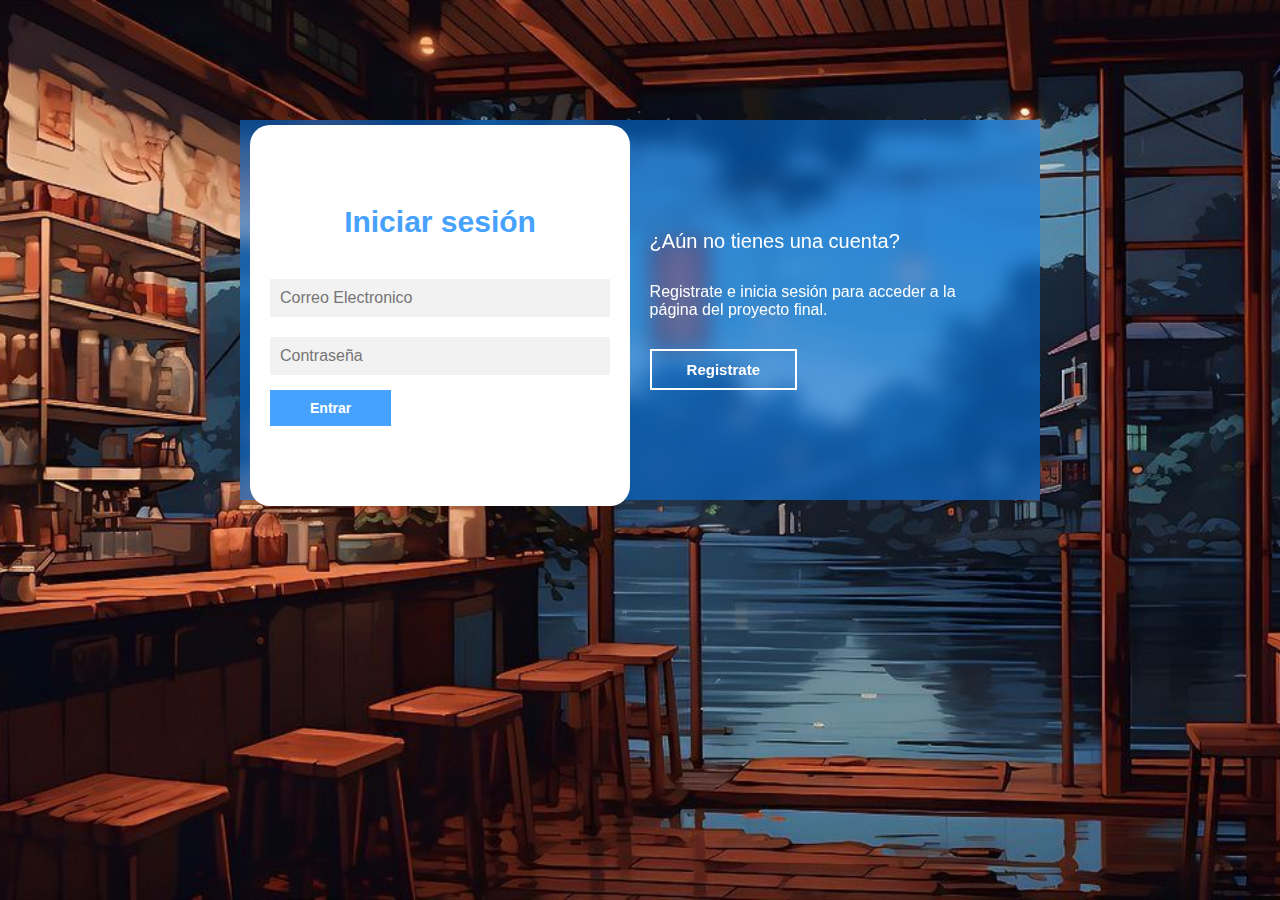
<file: index.html>
<!-- Mateo Maas Esquivel
5to Bachillerato Gamma
Programación II

Proyecto Final - Tercer Bimestre -->


<!DOCTYPE html>
<html lang="en">
<head>
    <meta charset="UTF-8">
    <meta name="viewport" content="width=device-width, initial-scale=1.0">
    <title> Login - Proyecto Final </title>
    <link rel="stylesheet" href="Login.css">
</head>
<body>
    
    <main>

        <div class="Contenedor"> 


            <div class="Backdoor"> <!-- Esta etiqueta servirá para mostrar el recuadro para alternar entre modalidad de registrarse o iniciar sesión.-->
                <div class="Backdoor_login"> <!-- Cuando se este en la modalidad de registro, gracias a esta etiqueta podremos ir a inicar sesión.-->
                    <h3> ¿Ya tenías una cuenta? </h3>
                    <p> Inicia sesión para acceder a la página del proyecto final.</p> 
                    <button id="btn__Login"> Iniciar Sesión </button>
                </div>

                <div class="Backdoor_registro"> <!-- Cuando se este en la modalidad de inicar sesión, gracias a esta etiqueta podremos ir a registrarnos.-->
                    <h3> ¿Aún no tienes una cuenta? </h3>
                    <p> Registrate e inicia sesión para acceder a la página del proyecto final.</p> 
                    <button id="btn__Registro"> Registrate </button>
                </div>
                    
            </div>
           
           

            <div class="Formularios_Login_Registro">

                <!-- Login -->

                <form action="" class="login"> <!-- Este formulario se mostrará para que el usuario ingrese los datos de inicio de sesión.-->

                    <h2> Iniciar sesión </h2>

                    <input type="text" id="users" placeholder="Correo Electronico"> <!-- (placeholder) sirve para que salga el texto en "" en el mismo cuadro de texto.-->

                    <input type="password" id="claves" placeholder="Contraseña">

                    <button onclick="verificar()"> Entrar </button> <!-- Es importante vincular la función correspondiente al botón. -->

                    <script>

                        let control = 0;

                        let contraseña1 = "passwordproyectofinal"; /* Definimos la contraseña correcta. */
                
                        let user = "MateoMaas@gmail.com"; /* Definimos el usuario correcto. */

                        function verificar(){
                
                            let clave = document.getElementById("claves").value; 
                            let userss = document.getElementById("users").value; 

                        
                        
                            if (clave != contraseña1){ /* Si la clave ingresada es diferente a la contraseña definida...*/
                                alert("El usuario o la contraseña es incorrecta. ") /* Mostrará un mensaje de error. */
                            } 
                            else if (userss != user){ /* Si el usuario ingresado es diferente a el usuario definido...*/
                                alert("El usuario o la contraseña es incorrecta. ") /* Mostrará un mensaje de error. */
                            }else { 
                                window.open("Página Web.html"); /* Si la contraseña es correcta, abrirá la página web. */
                            }
                            
                        
                        
                        }
                
                    </script>

                </form>

                <!-- Registro -->
                <form action="" id="reg" class="registro"> <!-- Este formulario se mostrará para que el usuario ingrese los datos para registrarse.-->

                    <h2> Registro </h2>

                    <input type="text" id="name" placeholder="Nombre"> <!-- (placeholder) sirve para que salga el texto en "" en el mismo cuadro de texto.-->

                    <input type="text" id="apellido" placeholder="Apellido">

                    <input type="text" id="país" placeholder="País">
                    
                    <input type="text" id="email" placeholder="Correo Electrónico">

                    <input type="password" id="contraseñas" placeholder="Contraseña">

                    <input type="password" id="contraseñasn" placeholder="Confirmar Contraseña">

                    <button onclick="verificar2()"> Registrate </button>


                    
                    <script>

                        /* Definimos los parámetros que aceptará el programa. */


                        
                        let control2 = 0;

                        let nombre = "Mateo"; 
                        let last_name = "Maas";
                        let country = "Guatemala";
                        let correo = "MateoMaas@gmail.com";
                        let pass = "Proyecto Final";

                

                        function verificar2(){

                            /* Vinculamos las variables en esta función con lo inputs que llenará el usuario: */

                            let names = document.getElementById("name").value;
                            let lname = document.getElementById("apellido").value; 
                            let cpaís = document.getElementById("país").value;
                            let correo_electronico = document.getElementById("email").value; 
                            let password = document.getElementById("contraseñas").value; 
                            let passwordn = document.getElementById("contraseñasn").value;

                            if (names != nombre){ /* Si la clave ingresada es diferente a la contraseña definida...*/
                                alert("Alguno de los campos es incorrecto.") /* Mostrará un mensaje de error. */
                            } 
                            else if (lname != last_name){ /* Si el usuario ingresada es diferente a el usuario definido...*/
                                alert("Alguno de los campos es incorrecto.") /* Mostrará un mensaje de error. */
                            } 
                            else if (cpaís != country){ /* Si el usuario ingresada es diferente a el usuario definido...*/
                                alert("Alguno de los campos es incorrecto.") /* Mostrará un mensaje de error. */
                            }
                            else if (correo_electronico != correo){ /* Si el usuario ingresada es diferente a el usuario definido...*/
                                alert("Alguno de los campos es incorrecto.") /* Mostrará un mensaje de error. */
                            }
                            else if (password != pass){ /* Si el usuario ingresada es diferente a el usuario definido...*/
                                alert("Alguno de los campos es incorrecto.") /* Mostrará un mensaje de error. */
                            }
                            else if (passwordn != pass){ /* Si el usuario ingresada es diferente a el usuario definido...*/
                                alert("Alguno de los campos es incorrecto.") /* Mostrará un mensaje de error. */
                            }
                            else{
                                window.open("Página Web.html"); /* Si la contraseña es correcta, abrirá la página web. */
                            }

                        }
                        
                    </script>
                    
                </form>

            </div>

        </div>

    </main>



    <script src="Login.js"></script>

   
</body>
</html>
</file>
<file: Login.css>
/* Mateo Maas Esquivel
5to Bachillerato Gamma
Programación II

Proyecto Final - Tercer Bimestre
*/


* { /* Con el (*) editamos todas las etiquetas de la página, es útil para definir parámetros generales. */
    margin: 0;
    padding: 0; /* Padding define los espacios entre el contenido dentro de un elemento y los bordes de este. */
    box-sizing: border-box;
    text-decoration: none;
    font-family: sans-serif;
}

body {

    background-image: url(Imagen\ de\ fondo\ -\ Login.jpg); /* Al poner [url()] podemos colocar una imagen desde nuestros archivos, siempre que este cargada en la carpeta de este trabajo. */
    background-size: cover; /* con (cover), la imagen se adapta al fondo. */
    background-repeat: no-repeat;
    background-position: center; /* Se edita la posición al centro. */
    background-attachment: fixed; /* Se redimensiona la imagen para que se vea correctamente.   */
}

main {

    width: 100%;
    padding: 20px;
    margin: auto; 
    margin-top: 100px; /* Con esto hacemos que todo el contenido se muestre más abajo, al aumentar el margen desde arriba.*/

}

.Contenedor {

    width: 100%;
    max-width: 800px;
    margin: auto; /* Con esto, hacemos que el contenido se vaya al centro. */
    position: relative; /* Al definir la posición en "relative", la posición ya no será fija, y en cambio, se dispondra el contenido en base a los demás elementos. */

}

.Backdoor {

    width: 100%;
    padding: 10px 20px; /* Se definirán 10 pixeles para la disposición de arriba a abajo y 20 pixeles para la disposición de izquierda a derecha. */
    display: flex; /* Al tener display definido en (Flex) podremos ordenar los formularios al lado del otro. */
    /* Con (flex), podremos relacionar el formulario principal con el backdoor de la otra opción. */
    
    justify-content: center;

    backdrop-filter: blur(10px);
    /* Con (backdrop-filter) daremos la impresión de un desenfoque en los recuadros de margen de los formularios. */

    background-color: rgba(0, 128, 255, 0.5);
}

.Backdoor div{

    margin: 100px 40px; /* Se definen margenes de largo (100px) y ancho (40px).*/
    color: white; 
    transition: all 500ms; /* Se define la transición cuando se realicen los cambios en la página. */
}

.Backdoor div p, .Backdoor div button{ 
    margin-top: 30px; /* Al ponerle margen superior, separamos los textos. */
}

.Backdoor div h3{

    font-weight: 400; /* Con esto, editamos el nivel de resaltado de la etiqueta <h3>. */
    font-size: 20px;
}

.Backdoor button{

    padding: 10px 35px; /* Definimos la separación entre el contenido y sus bordes. */
    border: 2px solid #fff; /* Definimo el color y grosor de los bordes del botón. */
    background: transparent;
    font-size: 15px;
    font-weight: 600;
    cursor: pointer; /* Con esta función, al pasar el mouse por el botón, saldra que se puede presionar. */
    color: white;
    outline: none; /* En algunos casos, al darle click, el botón se pone con un borde, con (outline) eliminamos ese borde. */
    transition: all 300ms;

}

.Backdoor button:hover{ /* Con la pseudoclase (:hover) editamos las propiedades cuando se pasa el cursor por encima. */
    background: #fff;
    color: #46A2FD;
}

/* Formularios */

.Formularios_Login_Registro{
    display: flex; /* De esta manera podemos ordenar el contenido verticalmente, junto con los Backdoor. */
    align-items: center;
    width: 100%;
    max-width: 380px;
    position: relative;

    top: -185px;
    left: 10px;
    /* Definimos los bordes superior e izquierdo, para alinearlo correctamente al centro y con los demás elementos.  */
    transition: left 500ms cubic-bezier(0.175, 0.885, 0.320, 1.275);

}

.Formularios_Login_Registro form{
    width: 100%;
    padding: 80px 20px;
    background: #fff;
    position: absolute; /* Al definir la posición en (absolute) permite que se pueda mover. */

    border-radius: 20px; /* Con (border-radius) los bordes ahora son circulares. */

}

.Formularios_Login_Registro form h2{
    font-size: 30px;
    text-align: center;
    margin-bottom: 20px;
    color: #46A2FD;



}

.Formularios_Login_Registro form input{

    width: 100%;
    margin-top: 20px; /* Espaciamos 20px entre cada cuadro de texto. */
    padding: 10px;
    border: none;
    background: #F2F2F2;
    font-size: 16px;
    outline: none; /* Eliminamos los característicos bordes negros.  */
}

.Formularios_Login_Registro form button{
    padding: 10px 40px;
    margin-top: 15px;
    border: none;
    font-size: 14px;
    background: #46A2FD;
    color: white;
    cursor: pointer;
    outline: none;
    font-weight: 600;
}

.login {

    opacity: 1;
    display: block;

}

.registro{

    display: none;
}

/* Para que funcione correctamente el formulario de inicio de sesión y el cambio entre ventanas, se debe hacer uso correcto del (display). */
/* Cuando (display) esta en (none) no se mostrará un formulario, lo que nos sirve cuando estamos entre inicio de sesión o registro. */
</file>
